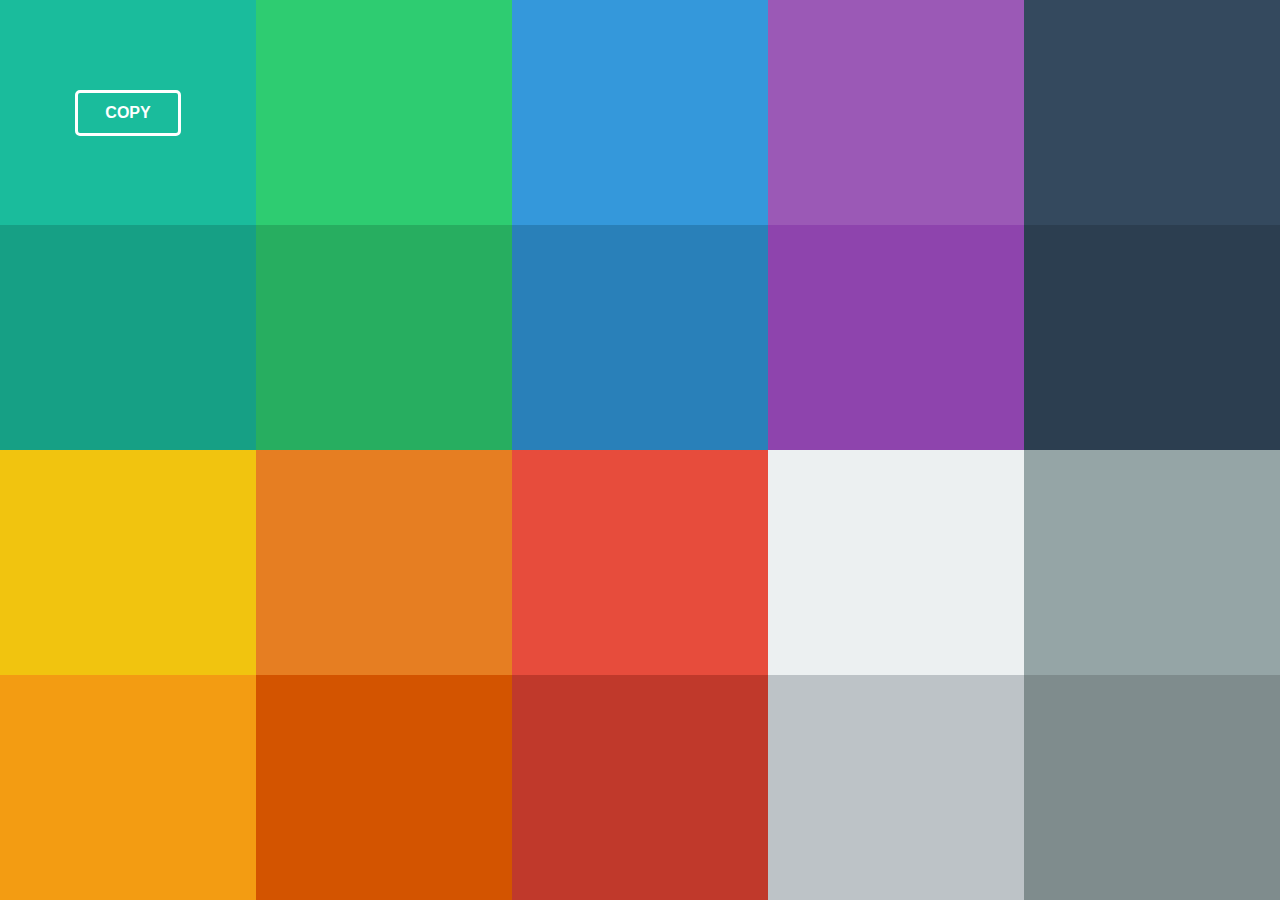
<file: projects/color-picker/index.html>
<!DOCTYPE html>
<html lang="en">

<head>
    <meta charset="UTF-8">
    <meta name="viewport" content="width=device-width, initial-scale=1.0">
    <title>Color picker JS</title>
    <link rel="stylesheet" type="text/css" href="style.css" />
</head>

<body>
    <div class="copied">
        <div>
            <h1>COPIED</h1>
        </div>
    </div>
    <div class="main">
        <div style="background-color: #1abc9c;" class="color">
            <div class="inside" name="#1abc9c">
                <p class="copy">COPY</p>
            </div>
        </div>
        <div style="background-color: #2ecc71;" class="color">
            <div class="inside" name="#2ecc71">
                <p class="copy">COPY</p>
            </div>
        </div>
        <div style="background-color: #3498db;" class="color">
            <div class="inside" name="#3498db">
                <p class="copy">COPY</p>
            </div>
        </div>
        <div style="background-color: #9b59b6;" class="color">
            <div class="inside" name="#9b59b6">
                <p class="copy">COPY</p>
            </div>
        </div>
        <div style="background-color: #34495e;" class="color">
            <div class="inside" name="#34495e">
                <p class="copy">COPY</p>
            </div>
        </div>
        <div style="background-color: #16a085;" class="color">
            <div class="inside" name="#16a085">
                <p class="copy">COPY</p>
            </div>
        </div>
        <div style="background-color: #27ae60;" class="color">
            <div class="inside" name="#27ae60">
                <p class="copy">COPY</p>
            </div>
        </div>
        <div style="background-color: #2980b9;" class="color">
            <div class="inside" name="#2980b9">
                <p class="copy">COPY</p>
            </div>
        </div>
        <div style="background-color: #8e44ad;" class="color">
            <div class="inside" name="#8e44ad">
                <p class="copy">COPY</p>
            </div>
        </div>
        <div style="background-color: #2c3e50;" class="color">
            <div class="inside" name="#2c3e50">
                <p class="copy">COPY</p>
            </div>
        </div>
        <div style="background-color: #f1c40f;" class="color">
            <div class="inside" name="#f1c40f">
                <p class="copy">COPY</p>
            </div>
        </div>
        <div style="background-color: #e67e22;" class="color">
            <div class="inside" name="#e67e22">
                <p class="copy">COPY</p>
            </div>
        </div>
        <div style="background-color: #e74c3c;" class="color">
            <div class="inside" name="#e74c3c">
                <p class="copy">COPY</p>
            </div>
        </div>
        <div style="background-color: #ecf0f1;" class="color">
            <div class="inside" name="#ecf0f1">
                <p class="copy">COPY</p>
            </div>
        </div>
        <div style="background-color: #95a5a6;" class="color">
            <div class="inside" name="#95a5a6">
                <p class="copy">COPY</p>
            </div>
        </div>
        <div style="background-color: #f39c12;" class="color">
            <div class="inside" name="#f39c12">
                <p class="copy">COPY</p>
            </div>
        </div>
        <div style="background-color: #d35400;" class="color">
            <div class="inside" name="#d35400">
                <p class="copy">COPY</p>
            </div>
        </div>
        <div style="background-color: #c0392b;" class="color">
            <div class="inside" name="#c0392b">
                <p class="copy">COPY</p>
            </div>
        </div>
        <div style="background-color: #bdc3c7;" class="color">
            <div class="inside" name="#bdc3c7">
                <p class="copy">COPY</p>
            </div>
        </div>
        <div style="background-color: #7f8c8d;" class="color">
            <div class="inside" name="#7f8c8d">
                <p class="copy">COPY</p>
            </div>
        </div>
    </div>
    <script src="app.js"></script>
</body>

</html>
</file>
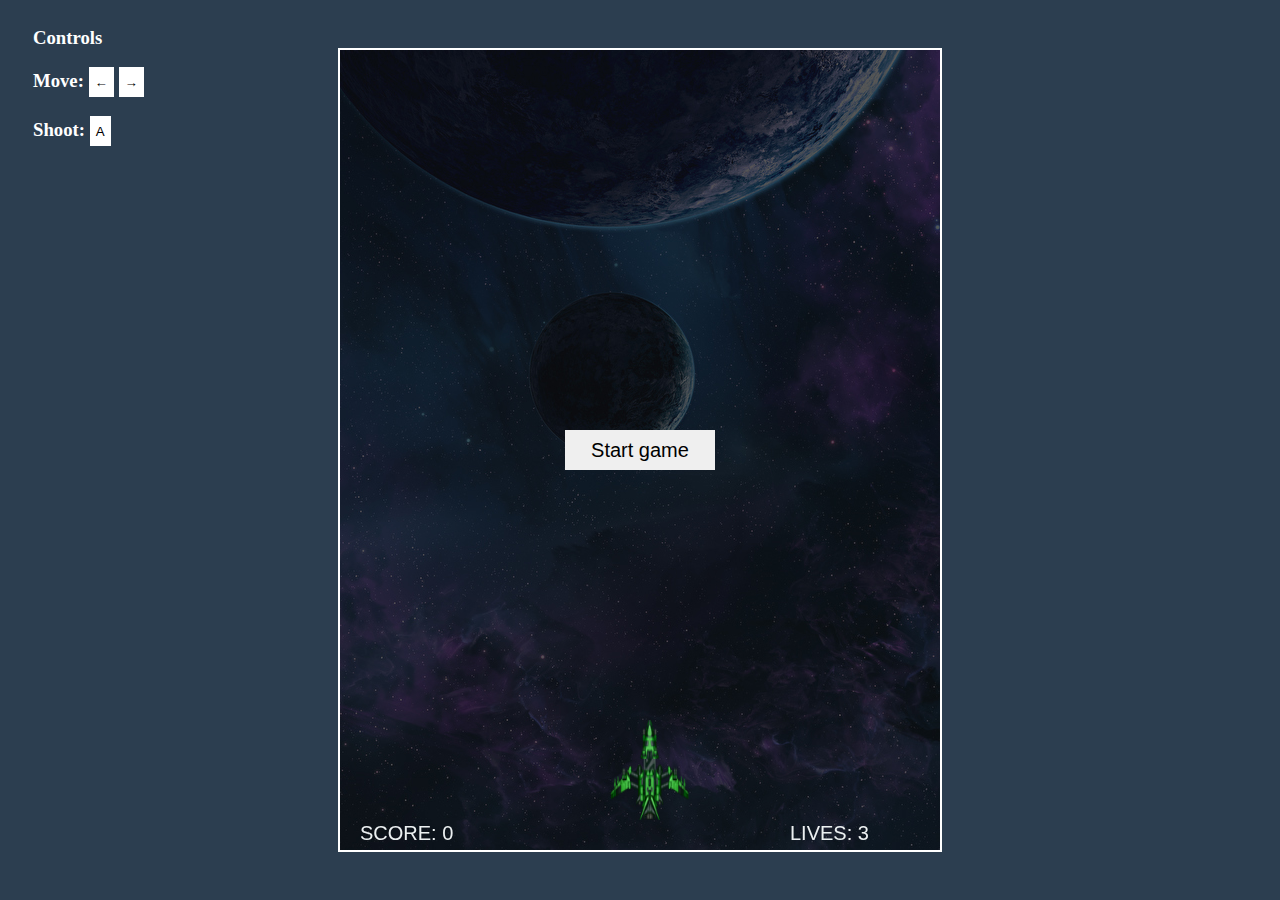
<file: projects/spaceship/index.html>
<!DOCTYPE html>
<html>

<head>
	<link rel="icon" type="image/x-icon" href="../../img/favicon.ico">
	<title>Spaceship Game</title>
	<link rel="stylesheet" href="main.css">
</head>

<body>
	<canvas width="600" height="800"></canvas>
	<button id="restart" onclick="restart();">Play Again</button>
	<button id="start" onclick="start();">Start game</button>
	<div class="info">
		<h3>Controls</h3>
		<h3>Move:
			<button class="btn-info">←</button>
			<button class="btn-info">→</button>
		</h3>
		<h3>Shoot: <button class="btn-info">A</button></h3>
	</div>
	<script src="spaceship.js"></script>
</body>

</html>
</file>
<file: projects/color-picker/style.css>
* {
    margin: 0;
    padding: 0;
}

.copied {
    display: flex;
    position: absolute;
    width: 100vw;
    height: 100vh;
    background-color: #8e44ad;
    font-family: "Trebuchet MS", Arial, Helvetica, sans-serif;
    align-items: center;
    justify-content: center;
    z-index: -1;
}

.copied div {
    display: flex;
    align-items: center;
    justify-content: center;
    width: 100vw;
    height: 15vh;
    background-color: #c6c6c6;
    opacity: 0.9;
}

h1 {
    font-size: 12vh;
    color: #FFF;
    text-shadow: 2px 2px #000;
}

.main {
    display: flex;
    flex-wrap: wrap;
    height: 100vh;
}

.color {
    width: 20%;
    cursor: pointer;
}

.inside {
    display: flex;
    width: 100%;
    height: 100%;
    justify-content: center;
    align-items: center;
    flex-direction: column;
}

.copy {
    width: 100px;
    height: 40px;
    opacity: 0;
    font-family: "Trebuchet MS", Arial, Helvetica, sans-serif;
    text-align: center;
    line-height: 40px;
    border-radius: 5px;
    border: 3px solid #FFF;
    font-weight: bold;
    color: #FFF;
    pointer-events: none;
}

.inside:hover .copy {
    opacity: 1;
}
</file>
<file: projects/spaceship/main.css>
body{
			background: #2c3e50;
			color:#FFF;
		}
		canvas{
			position: absolute;
			top:0;
			left:0;
			right:0;
			bottom:0;
			margin:auto;
			border:2px solid;
			background: #34495e;
		}

		#info{
			font-size:20px;
		}
			#meteor{
			font-size:20px;
		}
		#restart{
			position: absolute;
			width:150px;
			height: 40px;
			top:0;
			left:0;
			right:0;
			bottom:0;
			margin:auto;
			display: none;
			cursor: pointer;
			border:none;
			font-size:20px;
		}

		#start{
			position: absolute;
			width:150px;
			height: 40px;
			top:0;
			left:0;
			right:0;
			bottom:0;
			margin:auto;
			display: block;
			cursor: pointer;
			border:none;
			font-size:20px;
		}

		button:hover{
			background-color: #c6c6c6;
		}

		h3{
			font-family: trebuchet MS;
		}
		.info{
			float:left;
			margin-left:25px;
		}

		.btn-info{
			width:50;
			height: 30px;
			border:none;
			outline: none;
			background-color: #FFF;
		}
</file>
